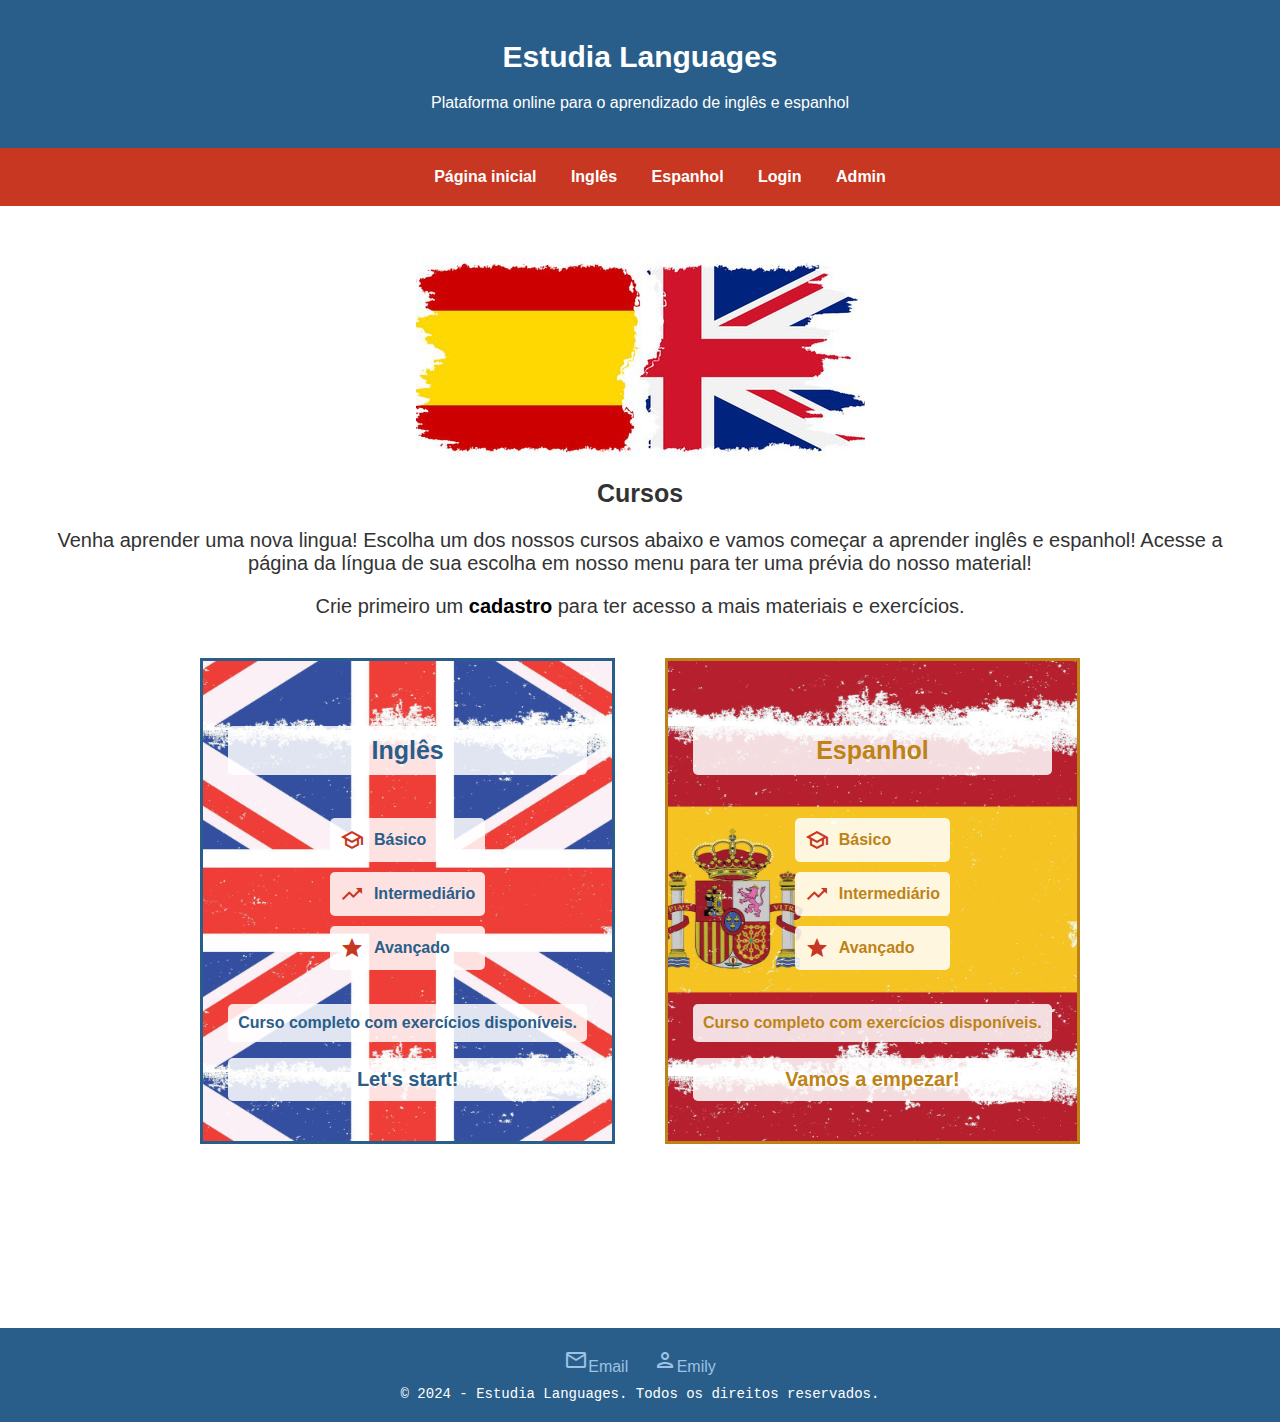
<file: index.html>
<!DOCTYPE html>
<html lang="pt-BR">
<head>
    <meta charset="UTF-8">
    <meta name="viewport" content="width=device-width, initial-scale=1.0">
    <link rel="stylesheet" type="text/css"  href="./CSS/styles.css">
    <link rel="SHORTCUT ICON" href="figs/flags.png">
    <link rel="stylesheet" href="https://fonts.googleapis.com/icon?family=Material+Icons+Outlined">
    <link rel="stylesheet" href="https://fonts.googleapis.com/icon?family=Material+Symbols+Outlined">
    <title>Estudia Languages</title>
</head>
<body>
    <header>
        <h1>Estudia Languages</h1>
        <p>Plataforma online para o aprendizado de inglês e espanhol</p>
    </header>
    <nav>
        <a href="index.html">Página inicial</a>
        <a href="Ingles.html">Inglês</a>
        <a href="Espanhol.html">Espanhol</a>
        <a href="Login.html">Login</a>
        <a href="admin.html">Admin</a>
    </nav>
    <section>
        <img src="figs/flags.png" class="img-center" alt="Bandeiras UK Spain">
        <h2 class="center-title">Cursos</h2>
        <p class="text-m">Venha aprender uma nova lingua! Escolha um dos nossos cursos abaixo e vamos começar a 
            aprender inglês e espanhol! Acesse a página da língua de sua escolha em nosso menu para ter uma prévia 
        do nosso material!</p>
        <p class="text-m">Crie primeiro um <span style="font-weight:bold; color: black;">cadastro</span> para ter acesso a mais materiais e exercícios. </p>
        <div class="course-container">
            <div class="ing">
                <div class="course">
                    <h3>Inglês</h3>
                    <ul class="levels">
                        <li><i class="material-icons-outlined">school</i> Básico</li>
                        <li><i class="material-icons-outlined">trending_up</i> Intermediário</li>
                        <li><i class="material-icons-outlined">star</i> Avançado</li>
                    </ul>
                    <p>Curso completo com exercícios disponíveis.</p>
                    <a href="Login.html">Let's start!</a>
                </div>
            </div>
            <div class="esp">
                <div class="course">
                    <h3>Espanhol</h3>
                    <ul class="levels">
                        <li><i class="material-icons-outlined">school</i> Básico</li>
                        <li><i class="material-icons-outlined">trending_up</i> Intermediário</li>
                        <li><i class="material-icons-outlined">star</i> Avançado</li>
                    </ul>
                    <p>Curso completo com exercícios disponíveis.</p>
                    <a href="Login.html">Vamos a empezar!</a>
                </div>
            </div>
        </div>
        </section>
    <footer class="site-footer">
        <div class="footer-links">
            <a href="mailto:emilyyoshizawa@alunos.utfpr.edu.br" class="footer-link"><i class="material-icons-outlined">mail</i>Email</a>
            <a href="https://emily-utf.github.io/" class="footer-link"><i class="material-icons-outlined">person</i>Emily</a>
        </div>
        <p class="footer-text">&copy; 2024 - Estudia Languages. Todos os direitos reservados.</p>
    </footer>
    
</body>
</html>
</file>
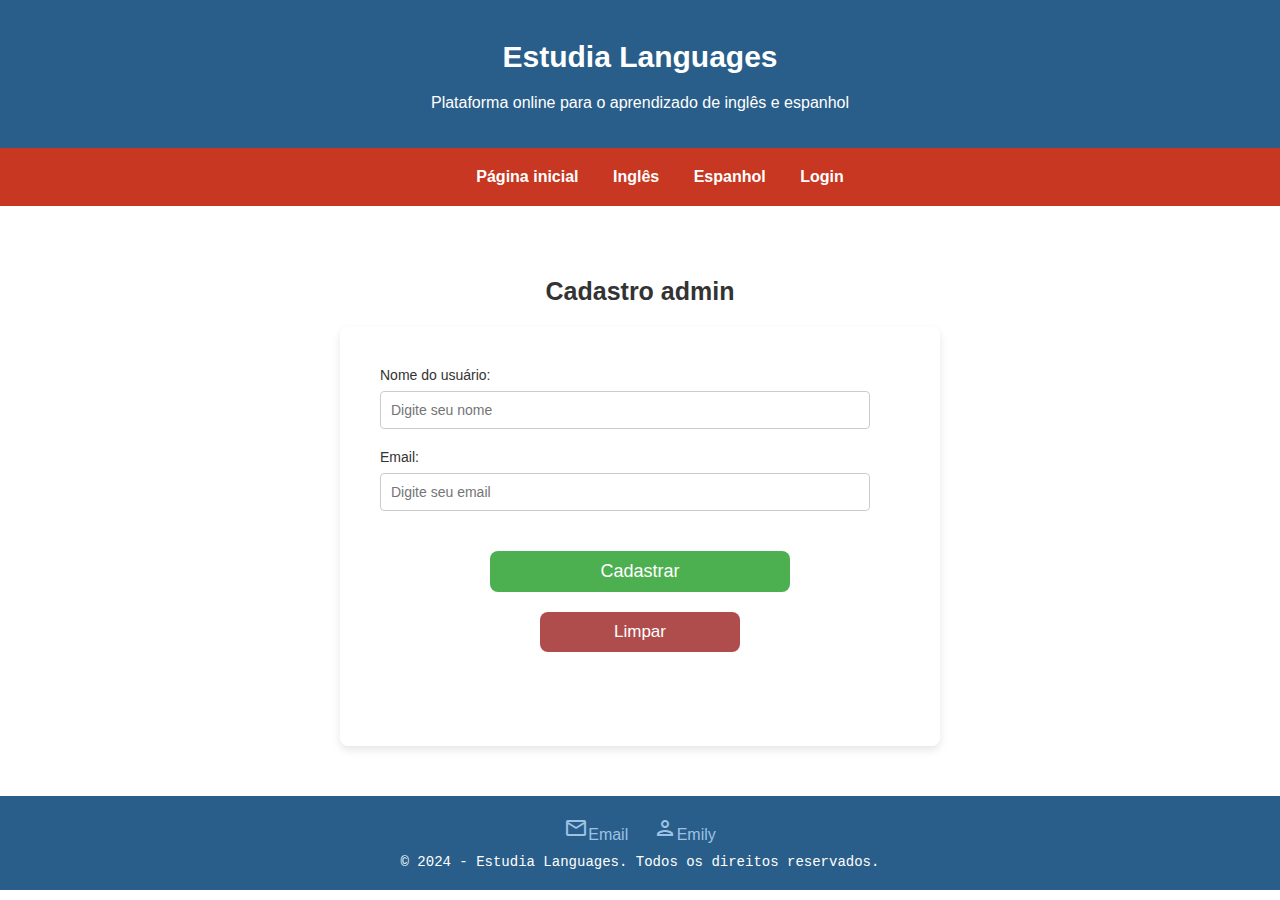
<file: admin.html>
<!DOCTYPE html>
<html lang="pt-BR">
<head>
    <meta charset="UTF-8">
    <meta name="viewport" content="width=device-width, initial-scale=1.0">
    <link rel="stylesheet" type="text/css"  href="./CSS/styles.css">
    <link rel="SHORTCUT ICON" href="figs/flags.png">
    <link rel="stylesheet" href="https://fonts.googleapis.com/icon?family=Material+Icons+Outlined">
    <link rel="stylesheet" href="https://fonts.googleapis.com/icon?family=Material+Symbols+Outlined">
    <title>Estudia Languages</title>
</head>
<body>
    <header>
        <h1>Estudia Languages</h1>
        <p>Plataforma online para o aprendizado de inglês e espanhol</p>
    </header>
    <nav>
        <a href="index.html">Página inicial</a>
        <a href="Ingles.html">Inglês</a>
        <a href="Espanhol.html">Espanhol</a>
        <a href="Login.html">Login</a>
    </nav>
    <section>
        <h2 class="center-title">Cadastro admin</h2>
        <div class="login-container">
            <form class="login-form" id="user-form">
                <label for="name">Nome do usuário:</label>
                <input type="text" id="name" name="name" required placeholder="Digite seu nome">

                <label for="email">Email:</label>
                <input type="email" id="email" name="email" required placeholder="Digite seu email">

                <button type="submit" class="login-button">Cadastrar</button>
                <button type="button" id="clear-form" class="clear-button">Limpar</button>

                <br>
                <input type="text" id="search-input" placeholder="Pesquisar por nome ou email">
                
                <ul id="UserList"></ul>
                
                <button type="button" id="clear-all" style="display: none;" class="clear-all-button">Excluir Todos</button>
            </form>

        </div>
        </section>
    <footer class="site-footer">
        <div class="footer-links">
            <a href="mailto:emilyyoshizawa@alunos.utfpr.edu.br" class="footer-link"><i class="material-icons-outlined">mail</i>Email</a>
            <a href="https://emily-utf.github.io/" class="footer-link"><i class="material-icons-outlined">person</i>Emily</a>
        </div>
        <p class="footer-text">&copy; 2024 - Estudia Languages. Todos os direitos reservados.</p>
    </footer>
    <script src="script.js"></script>
</body>
</html>
</file>
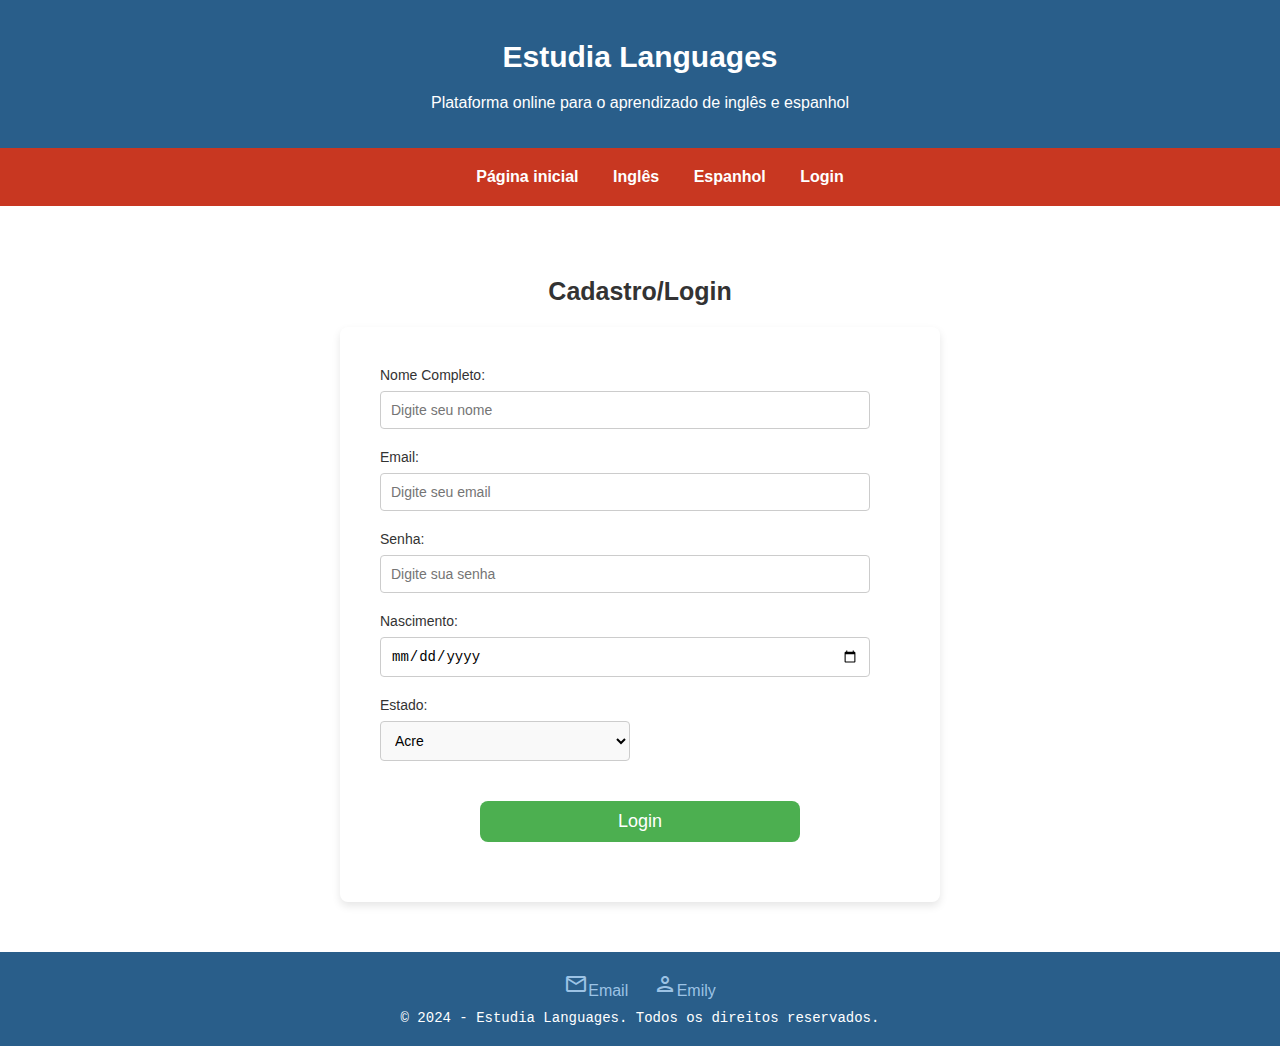
<file: Cadastro.html>
<!DOCTYPE html>
<html lang="pt-BR">
<head>
    <meta charset="UTF-8">
    <meta name="viewport" content="width=device-width, initial-scale=1.0">
    <link rel="stylesheet" type="text/css"  href="./CSS/styles.css">
    <link rel="SHORTCUT ICON" href="figs/flags.png">
    <link rel="stylesheet" href="https://fonts.googleapis.com/icon?family=Material+Icons+Outlined">
    <link rel="stylesheet" href="https://fonts.googleapis.com/icon?family=Material+Symbols+Outlined">
    <title>Estudia Languages</title>
</head>
<body>
    <header>
        <h1>Estudia Languages</h1>
        <p>Plataforma online para o aprendizado de inglês e espanhol</p>
    </header>
    <nav>
        <a href="index.html">Página inicial</a>
        <a href="Ingles.html">Inglês</a>
        <a href="Espanhol.html">Espanhol</a>
        <a href="Login.html">Login</a>
    </nav>
    <section>
        <h2 class="center-title">Cadastro/Login</h2>
        <div class="login-container">
            <form class="login-form">
                <label for="name">Nome Completo:</label>
                <input type="text" id="name" name="name" required placeholder="Digite seu nome">

                <label for="email">Email:</label>
                <input type="email" id="email" name="email" required placeholder="Digite seu email">

                <label for="password">Senha:</label>
                <input type="password" id="password" name="password" required placeholder="Digite sua senha">

                <label for="date">Nascimento:</label>
			    <input type="date" name="nascimento" id="date" min="1914-01-01" max="2024-01-01" required>

                <label for="state">Estado:</label>
                <select name="state" required="required" id="state">
                    <option value="AC">Acre</option>
                    <option value="AL">Alagoas</option>
                    <option value="AP">Amapá</option>
                    <option value="AM">Amazonas</option>
                    <option value="BA">Bahia</option>
                    <option value="CE">Ceará</option>
                    <option value="DF">Distrito Federal</option>
                    <option value="ES">Espírito Santo</option>
                    <option value="GO">Goiás</option>
                    <option value="MA">Maranhão</option>
                    <option value="MT">Mato Grosso</option>
                    <option value="MS">Mato Grosso do Sul</option>
                    <option value="MG">Minas Gerais</option>
                    <option value="PA">Pará</option>
                    <option value="PB">Paraíba</option>
                    <option value="PR">Paraná</option>
                    <option value="PE">Pernambuco</option>
                    <option value="PI">Piauí</option>
                    <option value="RJ">Rio de Janeiro</option>
                    <option value="RN">Rio Grande do Norte</option>
                    <option value="RS">Rio Grande do Sul</option>
                    <option value="RO">Rondônia</option>
                    <option value="RR">Roraima</option>
                    <option value="SC">Santa Catarina</option>
                    <option value="SP">São Paulo</option>
                    <option value="SE">Sergipe</option>
                    <option value="TO">Tocantins</option>
                  </select>
                    <br>
                  <a href="Login.html" class="login-button">Login</a>

            </form>
        </div>
        </section>
    <footer class="site-footer">
        <div class="footer-links">
            <a href="mailto:emilyyoshizawa@alunos.utfpr.edu.br" class="footer-link"><i class="material-icons-outlined">mail</i>Email</a>
            <a href="https://emily-utf.github.io/" class="footer-link"><i class="material-icons-outlined">person</i>Emily</a>
        </div>
        <p class="footer-text">&copy; 2024 - Estudia Languages. Todos os direitos reservados.</p>
    </footer>
    
</body>
</html>
</file>
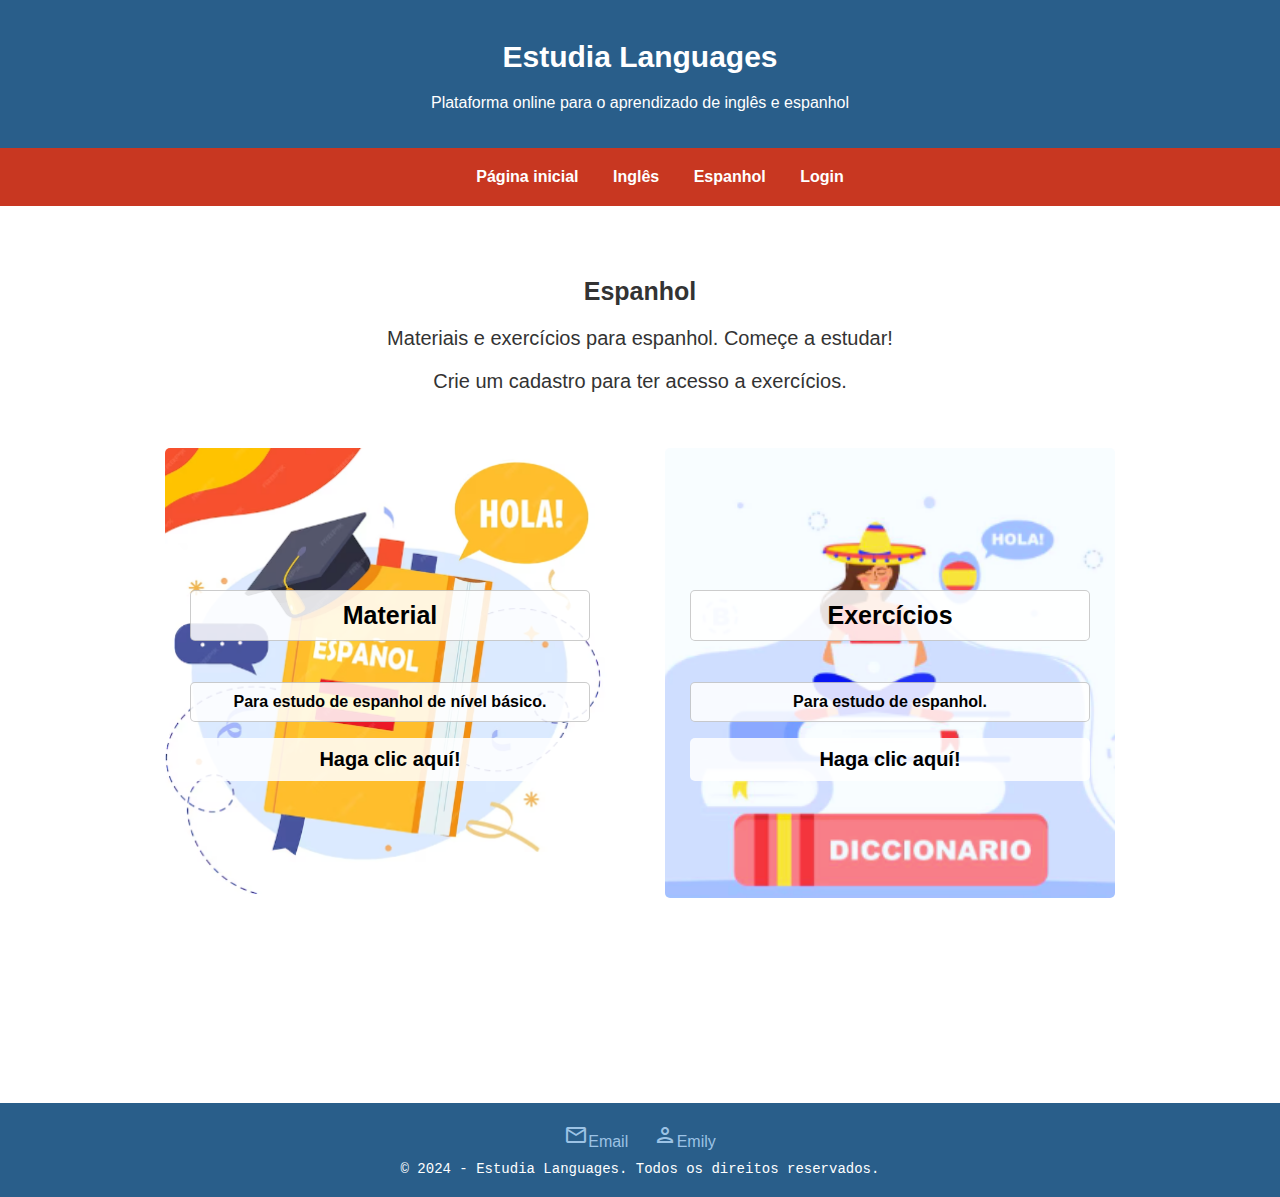
<file: Espanhol.html>
<!DOCTYPE html>
<html lang="pt-BR">
<head>
    <meta charset="UTF-8">
    <meta name="viewport" content="width=device-width, initial-scale=1.0">
    <link rel="stylesheet" type="text/css"  href="./CSS/styles.css">
    <link rel="SHORTCUT ICON" href="figs/flags.png">
    <link rel="stylesheet" href="https://fonts.googleapis.com/icon?family=Material+Icons+Outlined">
    <link rel="stylesheet" href="https://fonts.googleapis.com/icon?family=Material+Symbols+Outlined">
    <title>Estudia Languages</title>
</head>
<body>
    <header>
        <h1>Estudia Languages</h1>
        <p>Plataforma online para o aprendizado de inglês e espanhol</p>
    </header>
    <nav>
        <a href="index.html">Página inicial</a>
        <a href="Ingles.html">Inglês</a>
        <a href="Espanhol.html">Espanhol</a>
        <a href="Login.html">Login</a>
    </nav>
    <section>
        <h2 class="center-title">Espanhol</h2>
            <p class="text-m">Materiais e exercícios para espanhol. Começe a estudar!</p>
            <p class="text-m">Crie um cadastro para ter acesso a exercícios.</p>
                <div class="course-container">
                    <div class="course MatEsp">
                        <h3 class="whitebg">Material</h3>
                        <p class="whitebg">Para estudo de espanhol de nível básico.</p>
                        <a href="MaterialEsp.html">Haga clic aquí!</a>
                    </div>
                    <div class="course ExEsp">
                        <h3 class="whitebg">Exercícios</h3>
                        <p class="whitebg">Para estudo de espanhol.</p>
                        <a href="ExEsp.html">Haga clic aquí!</a>
                    </div>
                </div>
        </section>
    <footer class="site-footer">
        <div class="footer-links">
            <a href="mailto:emilyyoshizawa@alunos.utfpr.edu.br" class="footer-link"><i class="material-icons-outlined">mail</i>Email</a>
            <a href="https://emily-utf.github.io/" class="footer-link"><i class="material-icons-outlined">person</i>Emily</a>
        </div>
        <p class="footer-text">&copy; 2024 - Estudia Languages. Todos os direitos reservados.</p>
    </footer>
    
</body>
</html>
</file>
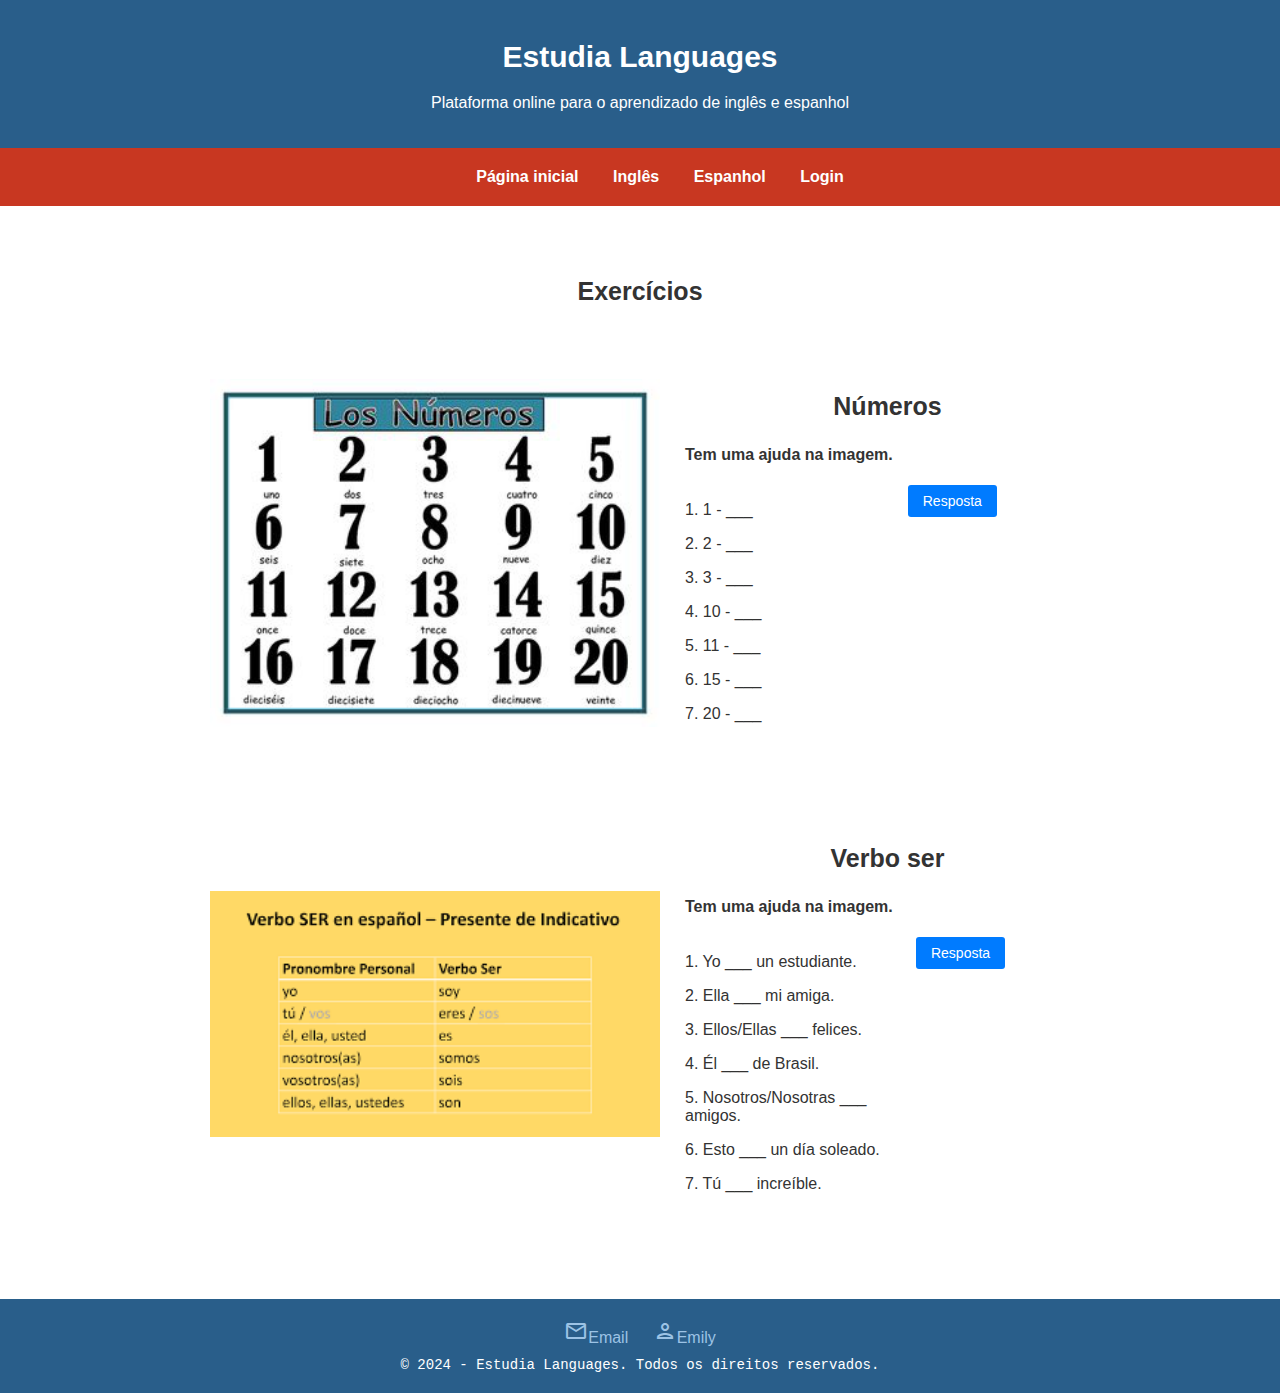
<file: ExEsp.html>
<!DOCTYPE html>
<html lang="pt-BR">
<head>
    <meta charset="UTF-8">
    <meta name="viewport" content="width=device-width, initial-scale=1.0">
    <link rel="stylesheet" type="text/css"  href="./CSS/styles.css">
    <link rel="SHORTCUT ICON" href="figs/flags.png">
    <link rel="stylesheet" href="https://fonts.googleapis.com/icon?family=Material+Icons+Outlined">
    <link rel="stylesheet" href="https://fonts.googleapis.com/icon?family=Material+Symbols+Outlined">
    <title>Estudia Languages</title>
</head>
<body>
    <header>
        <h1>Estudia Languages</h1>
        <p>Plataforma online para o aprendizado de inglês e espanhol</p>
    </header>
    <nav>
        <a href="index.html">Página inicial</a>
        <a href="Ingles.html">Inglês</a>
        <a href="Espanhol.html">Espanhol</a>
        <a href="Login.html">Login</a>
    </nav>
    <section>
        <h2 class="center-title">Exercícios</h2>
        <div class="mat">
            <div class="image-text">
                <img src="figs/numEsp.png" alt="Números">
                <div class="text">
                    <h3 class="center-title">Números</h3>
                    <h4>Tem uma ajuda na imagem.</h4>
                    <div class="questions-answers">
                        <div class="questions">
                            <p>1. 1 - ___</p>
                            <p>2. 2 - ___</p>
                            <p>3. 3 - ___</p>
                            <p>4. 10 - ___</p>
                            <p>5. 11 - ___</p>
                            <p>6. 15 - ___</p>
                            <p>7. 20 - ___</p>
                        </div>
                        <div class="answers-container">
                            <input type="checkbox" id="toggle-answers-numbers" class="toggle-answers">
                            <label for="toggle-answers-numbers" class="toggle-button">Resposta</label>
                            <div class="answers">
                                <ul>
                                    <li>1. uno</li>
                                    <li>2. dos</li>
                                    <li>3. tres</li>
                                    <li>4. diez</li>
                                    <li>5. once</li>
                                    <li>6. quince</li>
                                    <li>7. veinte</li>
                                </ul>
                            </div>
                        </div>
                    </div>
                </div>
            </div>
        </div>
        
        <div class="mat">
            <div class="image-text">
                <img src="figs/verbEsp.png" alt="Verbo ser">
                <div class="text">
                    <h3 class="center-title">Verbo ser</h3>
                    <h4>Tem uma ajuda na imagem.</h4>
                    <div class="questions-answers">
                        <div class="questions">
                            <p>1. Yo ___ un estudiante.</p>
                            <p>2. Ella ___ mi amiga.</p>
                            <p>3. Ellos/Ellas ___ felices.</p>
                            <p>4. Él ___ de Brasil.</p>
                            <p>5. Nosotros/Nosotras ___ amigos.</p>
                            <p>6. Esto ___ un día soleado.</p>
                            <p>7. Tú ___ increíble.</p>
                        </div>
                        <div class="answers-container">
                            <input type="checkbox" id="toggle-answers-verb" class="toggle-answers">
                            <label for="toggle-answers-verb" class="toggle-button">Resposta</label>
                            <div class="answers">
                                <ul>
                                    <li>1. soy</li>
                                    <li>2. es</li>
                                    <li>3. son</li>
                                    <li>4. es</li>
                                    <li>5. somos</li>
                                    <li>6. es</li>
                                    <li>7. eres</li>
                                </ul>
                            </div>
                        </div>
                    </div>
                </div>
            </div>
        </div>
        </section>
    <footer class="site-footer">
        <div class="footer-links">
            <a href="mailto:emilyyoshizawa@alunos.utfpr.edu.br" class="footer-link"><i class="material-icons-outlined">mail</i>Email</a>
            <a href="https://emily-utf.github.io/" class="footer-link"><i class="material-icons-outlined">person</i>Emily</a>
        </div>
        <p class="footer-text">&copy; 2024 - Estudia Languages. Todos os direitos reservados.</p>
    </footer>
    
</body>
</html>
</file>
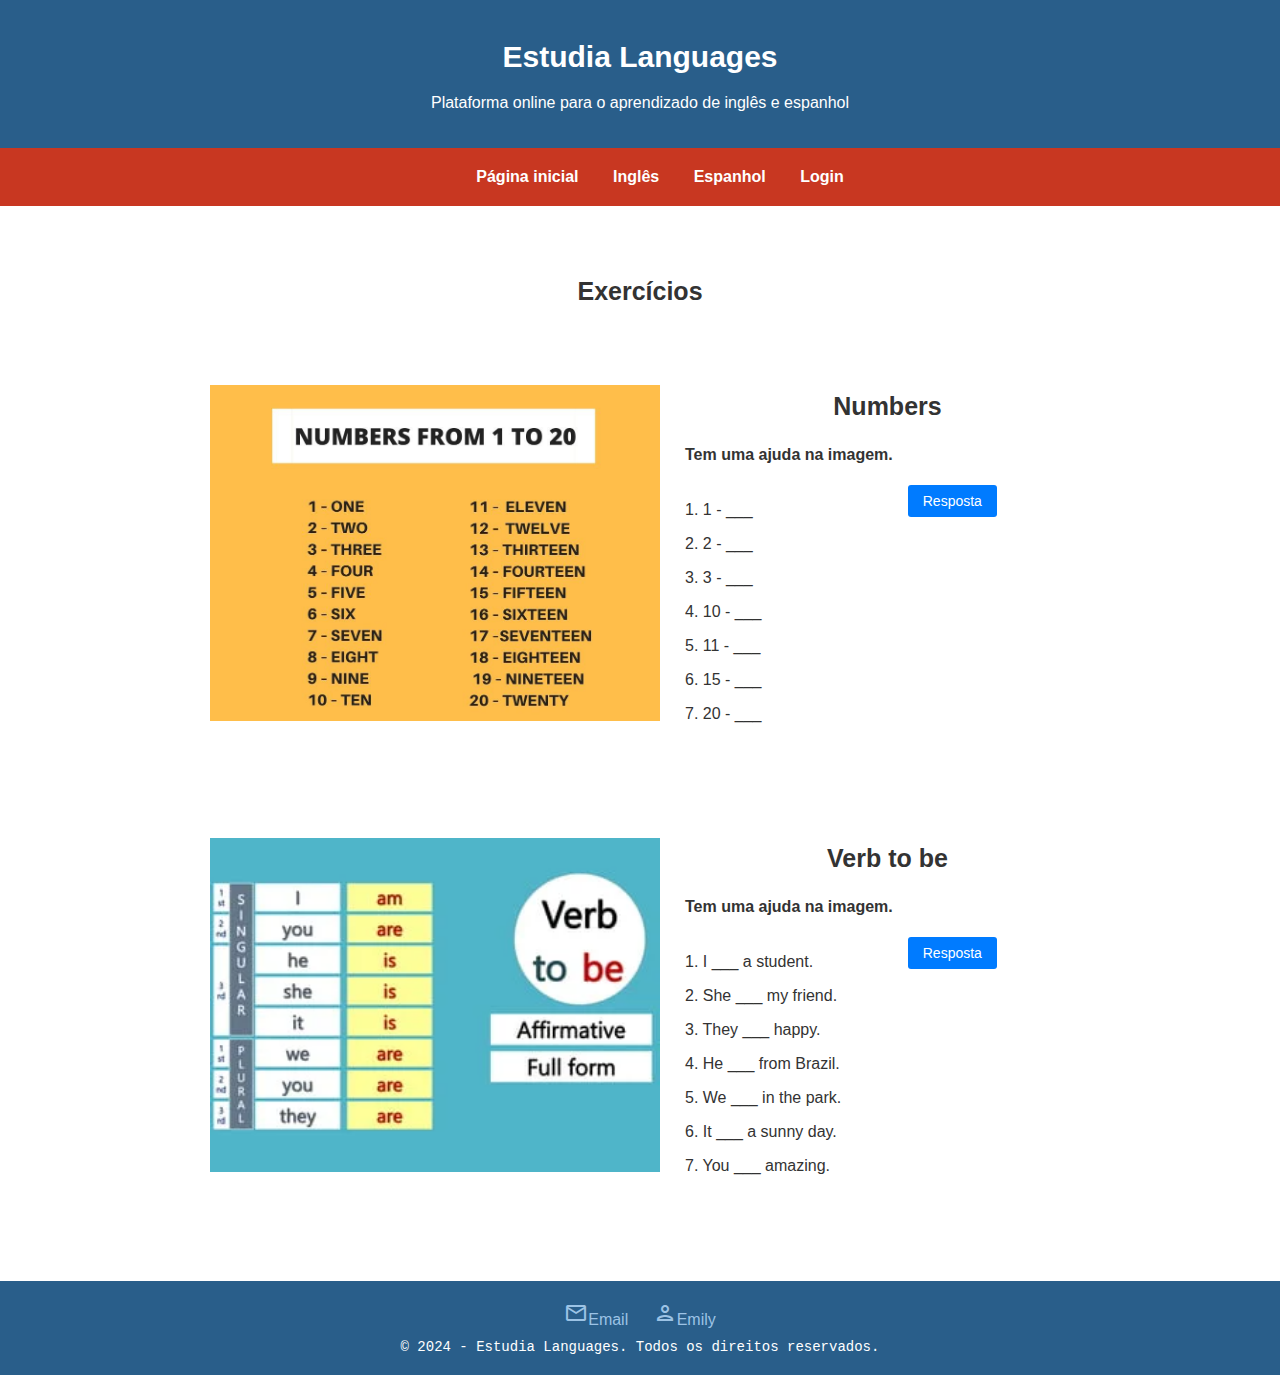
<file: ExIng.html>
<!DOCTYPE html>
<html lang="pt-BR">
<head>
    <meta charset="UTF-8">
    <meta name="viewport" content="width=device-width, initial-scale=1.0">
    <link rel="stylesheet" type="text/css"  href="./CSS/styles.css">
    <link rel="SHORTCUT ICON" href="figs/flags.png">
    <link rel="stylesheet" href="https://fonts.googleapis.com/icon?family=Material+Icons+Outlined">
    <link rel="stylesheet" href="https://fonts.googleapis.com/icon?family=Material+Symbols+Outlined">
    <title>Estudia Languages</title>
</head>
<body>
    <header>
        <h1>Estudia Languages</h1>
        <p>Plataforma online para o aprendizado de inglês e espanhol</p>
    </header>
    <nav>
        <a href="index.html">Página inicial</a>
        <a href="Ingles.html">Inglês</a>
        <a href="Espanhol.html">Espanhol</a>
        <a href="Login.html">Login</a>
    </nav>
    <section>
        <h2 class="center-title">Exercícios</h2>
        <div class="mat">
            <div class="image-text">
                <img src="figs/numIng.png" alt="Numbers">
                <div class="text">
                    <h3 class="center-title">Numbers</h3>
                    <h4>Tem uma ajuda na imagem.</h4>
                    <div class="questions-answers">
                        <div class="questions">
                            <p>1. 1 - ___</p>
                            <p>2. 2 - ___</p>
                            <p>3. 3 - ___</p>
                            <p>4. 10 - ___</p>
                            <p>5. 11 - ___</p>
                            <p>6. 15 - ___</p>
                            <p>7. 20 - ___</p>
                        </div>
                        <div class="answers-container">
                            <input type="checkbox" id="toggle-answers-numbers" class="toggle-answers">
                            <label for="toggle-answers-numbers" class="toggle-button">Resposta</label>
                            <div class="answers">
                                <ul>
                                    <li>1. one</li>
                                    <li>2. two</li>
                                    <li>3. three</li>
                                    <li>4. ten</li>
                                    <li>5. eleven</li>
                                    <li>6. fifteen</li>
                                    <li>7. twenty</li>
                                </ul>
                            </div>
                        </div>
                    </div>
                </div>
            </div>
        </div>
        
        <div class="mat">
            <div class="image-text">
                <img src="figs/verbIng.png" alt="Verb to Be">
                <div class="text">
                    <h3 class="center-title">Verb to be</h3>
                    <h4>Tem uma ajuda na imagem.</h4>
                    <div class="questions-answers">
                        <div class="questions">
                            <p>1. I ___ a student.</p>
                            <p>2. She ___ my friend.</p>
                            <p>3. They ___ happy.</p>
                            <p>4. He ___ from Brazil.</p>
                            <p>5. We ___ in the park.</p>
                            <p>6. It ___ a sunny day.</p>
                            <p>7. You ___ amazing.</p>
                        </div>
                        <div class="answers-container">
                            <input type="checkbox" id="toggle-answers-verb" class="toggle-answers">
                            <label for="toggle-answers-verb" class="toggle-button">Resposta</label>
                            <div class="answers">
                                <ul>
                                    <li>1. am</li>
                                    <li>2. is</li>
                                    <li>3. are</li>
                                    <li>4. is</li>
                                    <li>5. are</li>
                                    <li>6. is</li>
                                    <li>7. are</li>
                                </ul>
                            </div>
                        </div>
                    </div>
                </div>
            </div>
        </div>
        </section>
    <footer class="site-footer">
        <div class="footer-links">
            <a href="mailto:emilyyoshizawa@alunos.utfpr.edu.br" class="footer-link"><i class="material-icons-outlined">mail</i>Email</a>
            <a href="https://emily-utf.github.io/" class="footer-link"><i class="material-icons-outlined">person</i>Emily</a>
        </div>
        <p class="footer-text">&copy; 2024 - Estudia Languages. Todos os direitos reservados.</p>
    </footer>
    
</body>
</html>
</file>
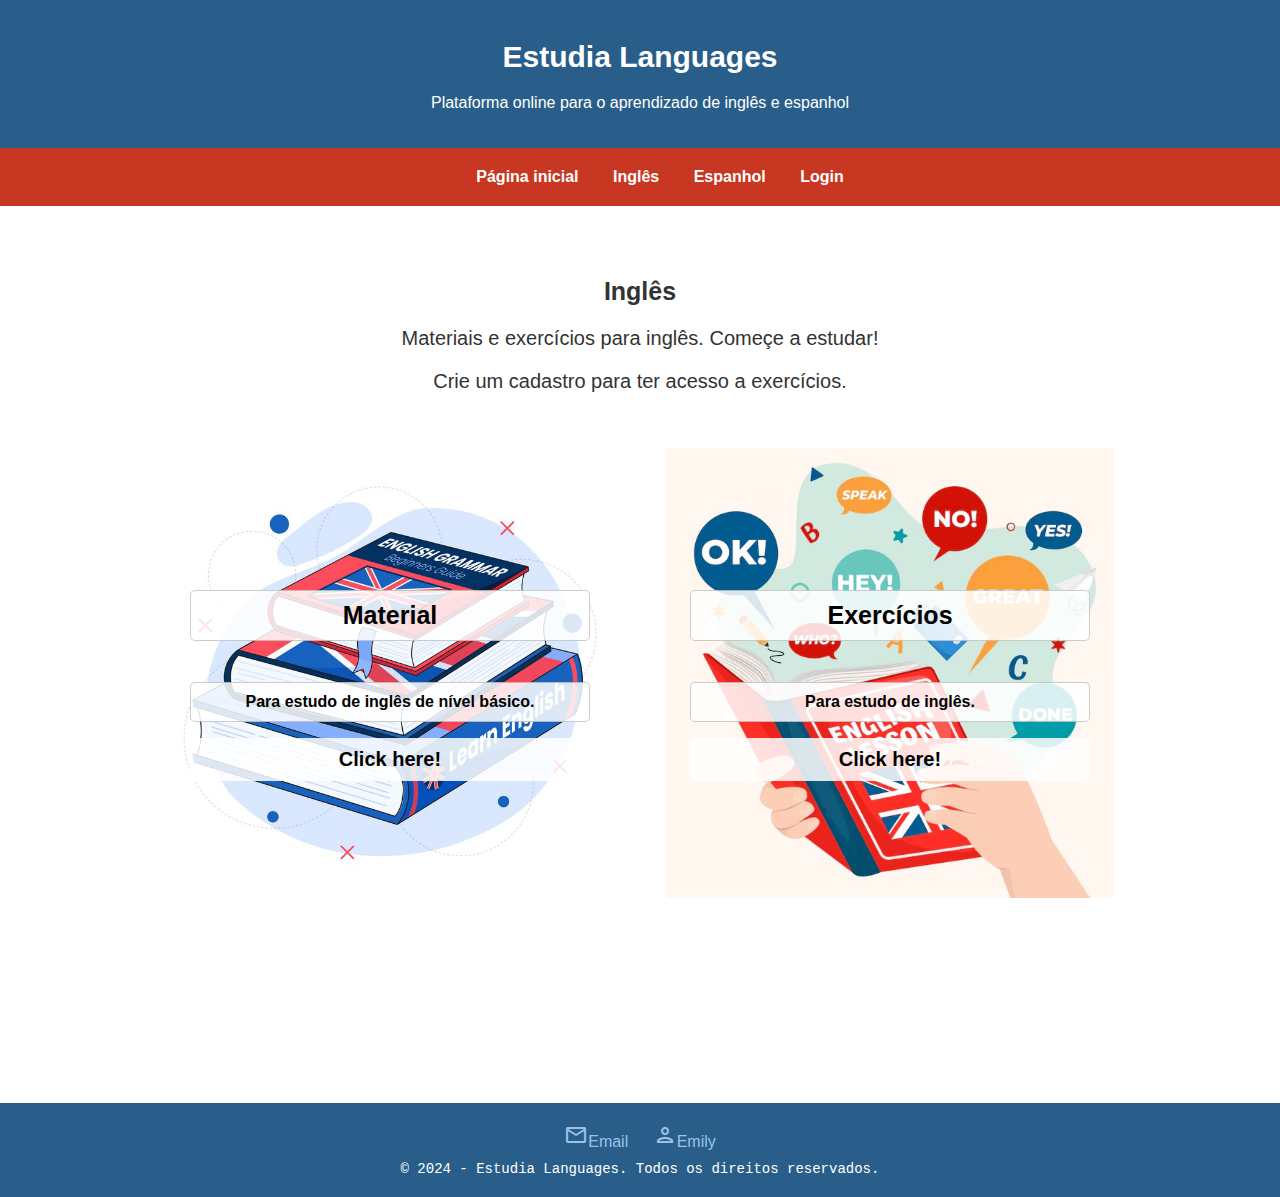
<file: Ingles.html>
<!DOCTYPE html>
<html lang="pt-BR">
<head>
    <meta charset="UTF-8">
    <meta name="viewport" content="width=device-width, initial-scale=1.0">
    <link rel="stylesheet" type="text/css"  href="./CSS/styles.css">
    <link rel="SHORTCUT ICON" href="figs/flags.png">
    <link rel="stylesheet" href="https://fonts.googleapis.com/icon?family=Material+Icons+Outlined">
    <link rel="stylesheet" href="https://fonts.googleapis.com/icon?family=Material+Symbols+Outlined">
    <title>Estudia Languages</title>
</head>
<body>
    <header>
        <h1>Estudia Languages</h1>
        <p>Plataforma online para o aprendizado de inglês e espanhol</p>
    </header>
    <nav>
        <a href="index.html">Página inicial</a>
        <a href="Ingles.html">Inglês</a>
        <a href="Espanhol.html">Espanhol</a>
        <a href="Login.html">Login</a>
    </nav>
    <section>
        <h2 class="center-title">Inglês</h2>
            <p class="text-m">Materiais e exercícios para inglês. Começe a estudar!</p>
            <p class="text-m">Crie um cadastro para ter acesso a  exercícios. </p>
                <div class="course-container">
                    <div class="course MatIng">
                        <h3 class="whitebg">Material</h3>
                        <p class="whitebg">Para estudo de inglês de nível básico.</p>
                        <a href="MaterialIng.html">Click here!</a>
                    </div>
                    <div class="course ExIng">
                        <h3 class="whitebg">Exercícios</h3>
                        <p class="whitebg">Para estudo de inglês.</p>
                        <a href="ExIng.html">Click here!</a>
                    </div>
                </div>
        </section>
    <footer class="site-footer">
        <div class="footer-links">
            <a href="mailto:emilyyoshizawa@alunos.utfpr.edu.br" class="footer-link"><i class="material-icons-outlined">mail</i>Email</a>
            <a href="https://emily-utf.github.io/" class="footer-link"><i class="material-icons-outlined">person</i>Emily</a>
        </div>
        <p class="footer-text">&copy; 2024 - Estudia Languages. Todos os direitos reservados.</p>
    </footer>
    
</body>
</html>
</file>
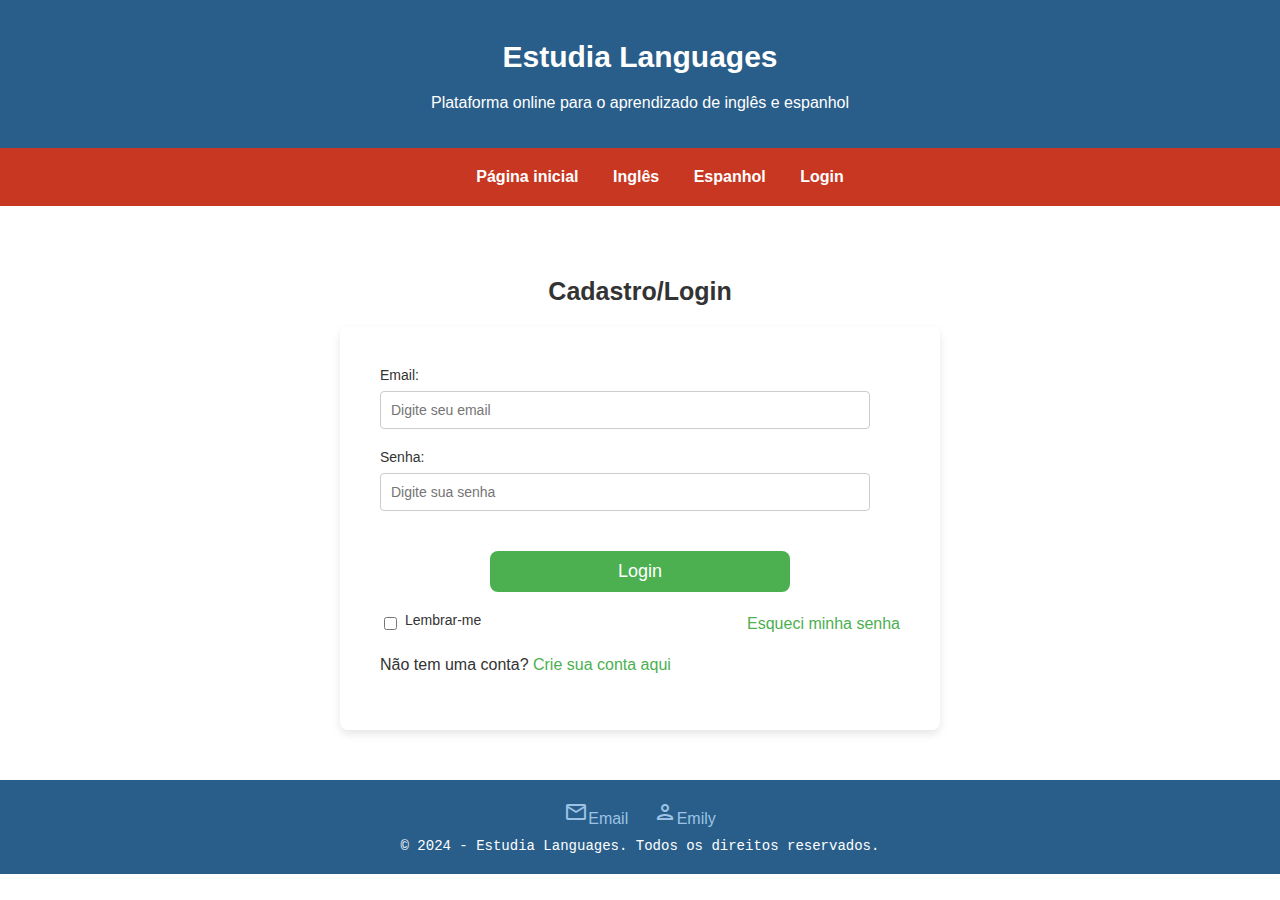
<file: Login.html>
<!DOCTYPE html>
<html lang="pt-BR">
<head>
    <meta charset="UTF-8">
    <meta name="viewport" content="width=device-width, initial-scale=1.0">
    <link rel="stylesheet" type="text/css"  href="./CSS/styles.css">
    <link rel="SHORTCUT ICON" href="figs/flags.png">
    <link rel="stylesheet" href="https://fonts.googleapis.com/icon?family=Material+Icons+Outlined">
    <link rel="stylesheet" href="https://fonts.googleapis.com/icon?family=Material+Symbols+Outlined">
    <title>Estudia Languages</title>
</head>
<body>
    <header>
        <h1>Estudia Languages</h1>
        <p>Plataforma online para o aprendizado de inglês e espanhol</p>
    </header>
    <nav>
        <a href="index.html">Página inicial</a>
        <a href="Ingles.html">Inglês</a>
        <a href="Espanhol.html">Espanhol</a>
        <a href="Login.html">Login</a>
    </nav>
    <section>
        <h2 class="center-title">Cadastro/Login</h2>
        <div class="login-container">
            <form class="login-form">
                <label for="email">Email:</label>
                <input type="email" id="email" name="email" required placeholder="Digite seu email">

                <label for="password">Senha:</label>
                <input type="password" id="password" name="password" required placeholder="Digite sua senha">
                <button type="submit" class="login-button">Login</button>

                <div class="form-options">
                    <div class="remember">
                        <input type="checkbox" id="remember" name="remember">
                        <label>Lembrar-me</label>
                    </div>
                    <div class="forgot-password">
                        <a href="Senha.html">Esqueci minha senha</a>
                    </div>
                </div>
                <div class="signup-link">
                    <p>Não tem uma conta? <a href="Cadastro.html">Crie sua conta aqui</a></p>
                </div>
            </form>
        </div>
        </section>
    <footer class="site-footer">
        <div class="footer-links">
            <a href="mailto:emilyyoshizawa@alunos.utfpr.edu.br" class="footer-link"><i class="material-icons-outlined">mail</i>Email</a>
            <a href="https://emily-utf.github.io/" class="footer-link"><i class="material-icons-outlined">person</i>Emily</a>
        </div>
        <p class="footer-text">&copy; 2024 - Estudia Languages. Todos os direitos reservados.</p>
    </footer>
    
</body>
</html>
</file>
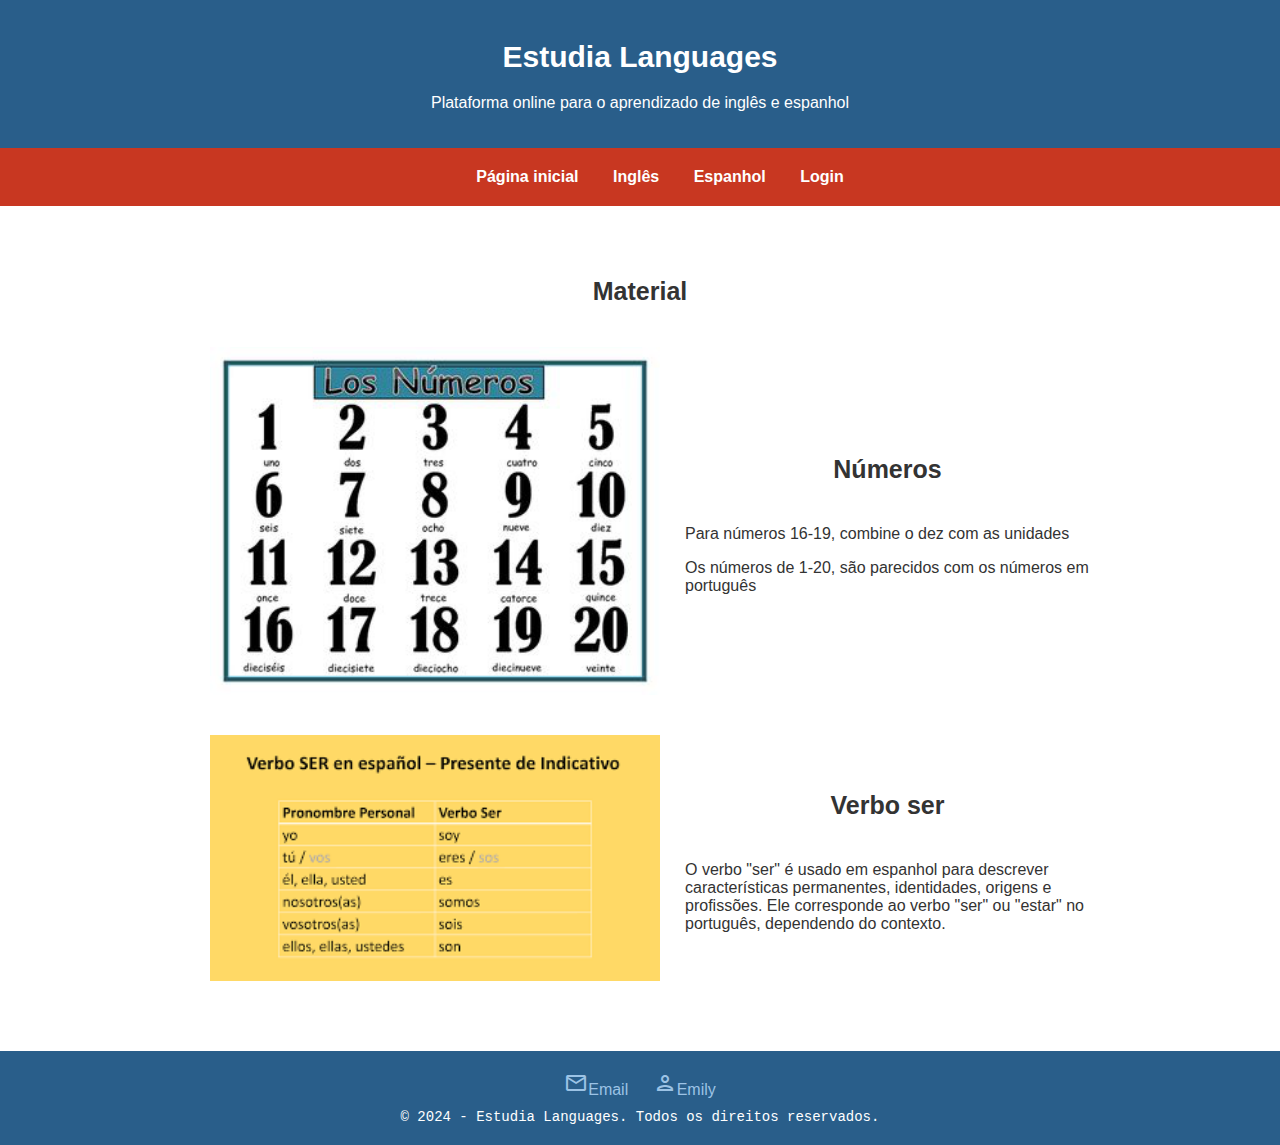
<file: MaterialEsp.html>
<!DOCTYPE html>
<html lang="pt-BR">
<head>
    <meta charset="UTF-8">
    <meta name="viewport" content="width=device-width, initial-scale=1.0">
    <link rel="stylesheet" type="text/css"  href="./CSS/styles.css">
    <link rel="SHORTCUT ICON" href="figs/flags.png">
    <link rel="stylesheet" href="https://fonts.googleapis.com/icon?family=Material+Icons+Outlined">
    <link rel="stylesheet" href="https://fonts.googleapis.com/icon?family=Material+Symbols+Outlined">
    <title>Estudia Languages</title>
</head>
<body>
    <header>
        <h1>Estudia Languages</h1>
        <p>Plataforma online para o aprendizado de inglês e espanhol</p>
    </header>
    <nav>
        <a href="index.html">Página inicial</a>
        <a href="Ingles.html">Inglês</a>
        <a href="Espanhol.html">Espanhol</a>
        <a href="Login.html">Login</a>
    </nav>
    <section>
        <h2 class="center-title">Material</h2>
        <div class="mat">
            <div class="image-text">
                <img src="figs/numEsp.png" alt="Números">
                <div class="text">
                    <h3 class="center-title">Números</h3>
                    <div class="questions-answers">
                        <div class="questions">
                            <p>Para números 16-19, combine o dez com as unidades</p>
                            <p>Os números de 1-20, são parecidos com os números em português</p>
                        </div>     
                    </div>
                </div>
            </div>
        </div>
        
        <div class="mat">
            <div class="image-text">
                <img src="figs/verbEsp.png" alt="Verbo ser">
                <div class="text">
                    <h3 class="center-title">Verbo ser</h3>
                    <div class="questions-answers">
                        <div class="questions">
                            <p>O verbo "ser" é usado em espanhol para descrever características permanentes, identidades, origens e profissões. 
                                Ele corresponde ao verbo "ser" ou "estar" no português, dependendo do contexto.</p>
                        </div>
                    </div>
                </div>
            </div>
        </div>
        </section>
    <footer class="site-footer">
        <div class="footer-links">
            <a href="mailto:emilyyoshizawa@alunos.utfpr.edu.br" class="footer-link"><i class="material-icons-outlined">mail</i>Email</a>
            <a href="https://emily-utf.github.io/" class="footer-link"><i class="material-icons-outlined">person</i>Emily</a>
        </div>
        <p class="footer-text">&copy; 2024 - Estudia Languages. Todos os direitos reservados.</p>
    </footer>
    
</body>
</html>
</file>
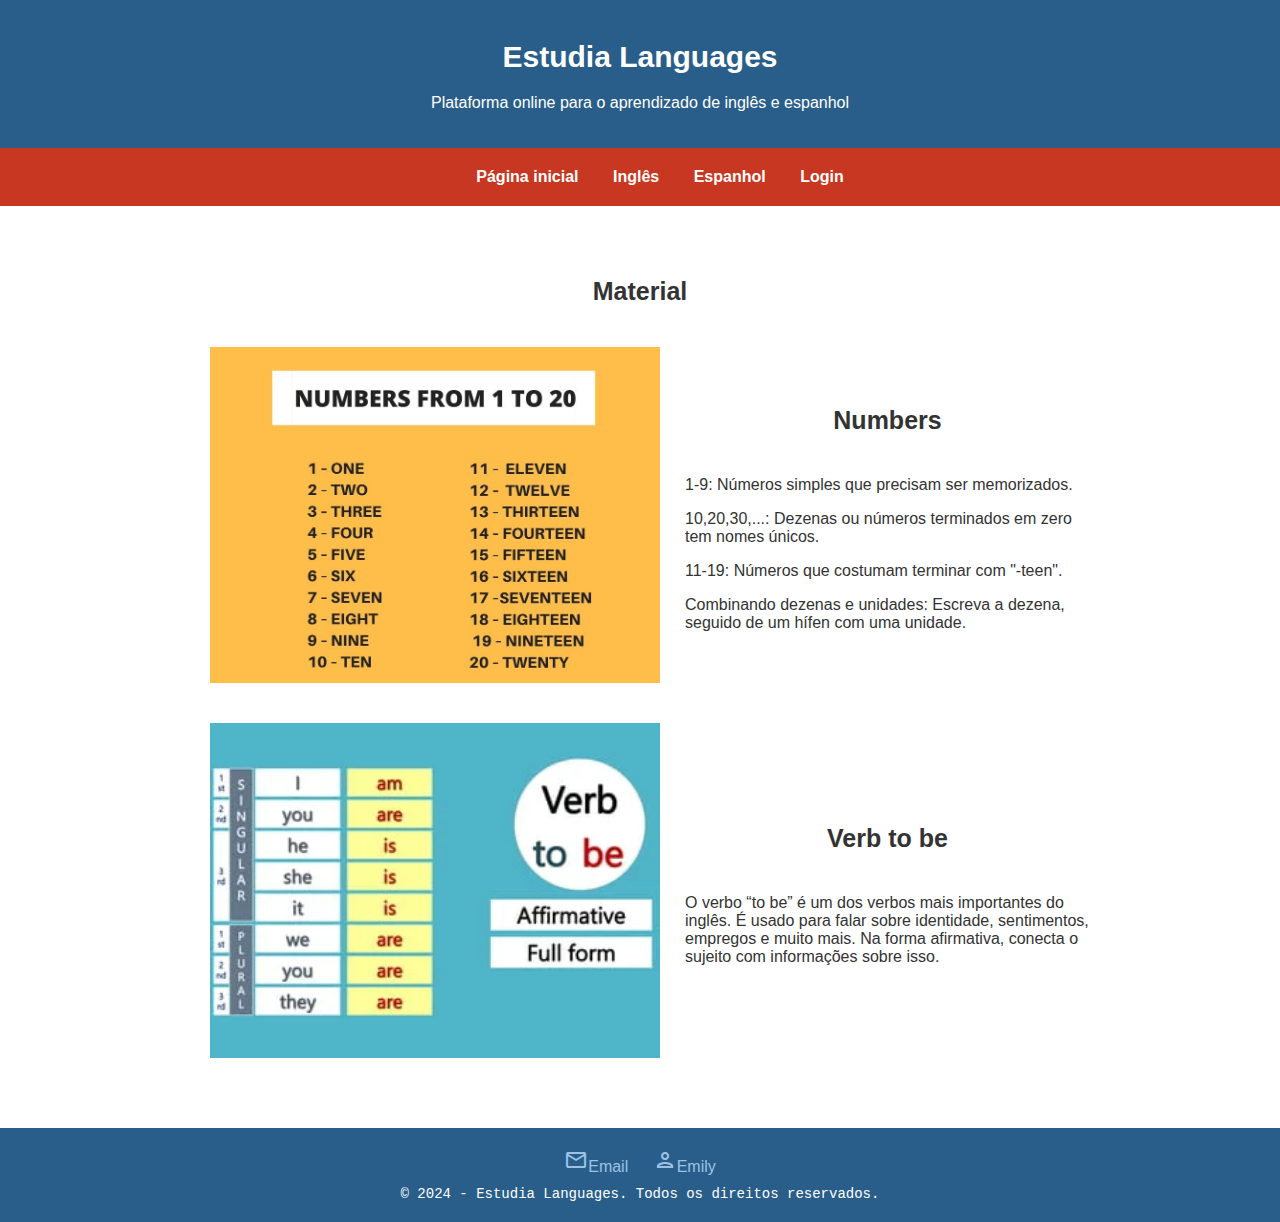
<file: MaterialIng.html>
<!DOCTYPE html>
<html lang="pt-BR">
<head>
    <meta charset="UTF-8">
    <meta name="viewport" content="width=device-width, initial-scale=1.0">
    <link rel="stylesheet" type="text/css"  href="./CSS/styles.css">
    <link rel="SHORTCUT ICON" href="figs/flags.png">
    <link rel="stylesheet" href="https://fonts.googleapis.com/icon?family=Material+Icons+Outlined">
    <link rel="stylesheet" href="https://fonts.googleapis.com/icon?family=Material+Symbols+Outlined">
    <title>Estudia Languages</title>
</head>
<body>
    <header>
        <h1>Estudia Languages</h1>
        <p>Plataforma online para o aprendizado de inglês e espanhol</p>
    </header>
    <nav>
        <a href="index.html">Página inicial</a>
        <a href="Ingles.html">Inglês</a>
        <a href="Espanhol.html">Espanhol</a>
        <a href="Login.html">Login</a>
    </nav>
    <section>
        <h2 class="center-title">Material</h2>
        <div class="mat">
            <div class="image-text">
                <img src="figs/numIng.png" alt="Numbers">
                <div class="text">
                    <h3 class="center-title">Numbers</h3>
                    <div class="questions-answers">
                        <div class="questions">
                            <p>1-9: Números simples que precisam ser memorizados.</p>
                            <p>10,20,30,...: Dezenas ou números terminados em zero tem nomes únicos.</p>
                            <p>11-19: Números que costumam terminar com "-teen".</p>
                            <p>Combinando dezenas e unidades: Escreva a dezena, seguido de um hífen com uma unidade.</p>
                        </div>     
                    </div>
                </div>
            </div>
        </div>
        
        <div class="mat">
            <div class="image-text">
                <img src="figs/verbIng.png" alt="Verb to Be">
                <div class="text">
                    <h3 class="center-title">Verb to be</h3>
                    <div class="questions-answers">
                        <div class="questions">
                            <p>O verbo “to be” é um dos verbos mais importantes do inglês. É usado para falar 
                                sobre identidade, sentimentos, empregos e muito mais. 
                                Na forma afirmativa, conecta o sujeito com informações sobre isso.</p>
                        </div>
                    </div>
                </div>
            </div>
        </div>
        </section>
    <footer class="site-footer">
        <div class="footer-links">
            <a href="mailto:emilyyoshizawa@alunos.utfpr.edu.br" class="footer-link"><i class="material-icons-outlined">mail</i>Email</a>
            <a href="https://emily-utf.github.io/" class="footer-link"><i class="material-icons-outlined">person</i>Emily</a>
        </div>
        <p class="footer-text">&copy; 2024 - Estudia Languages. Todos os direitos reservados.</p>
    </footer>
    
</body>
</html>
</file>
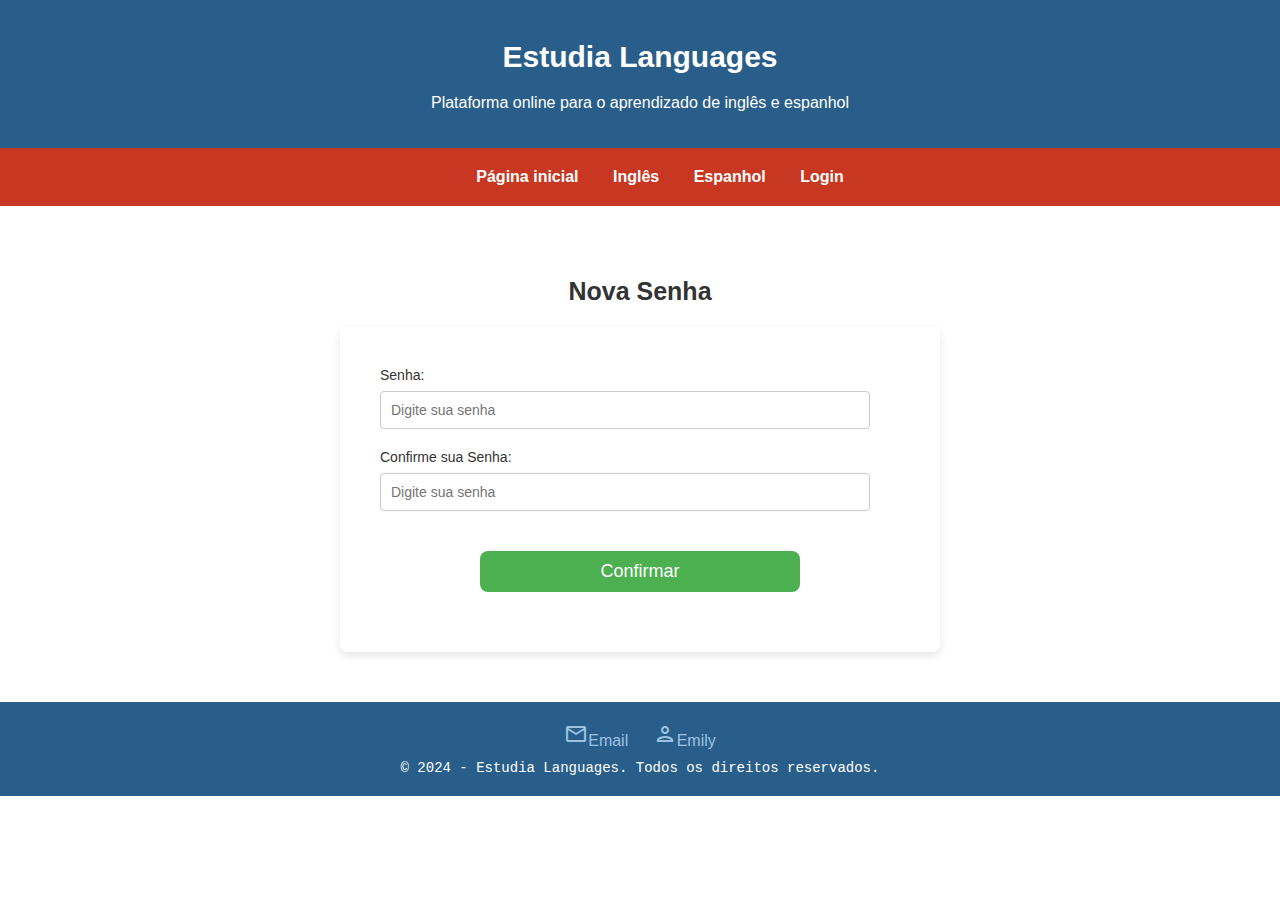
<file: RSenha.html>
<!DOCTYPE html>
<html lang="pt-BR">
<head>
    <meta charset="UTF-8">
    <meta name="viewport" content="width=device-width, initial-scale=1.0">
    <link rel="stylesheet" type="text/css"  href="./CSS/styles.css">
    <link rel="SHORTCUT ICON" href="figs/flags.png">
    <link rel="stylesheet" href="https://fonts.googleapis.com/icon?family=Material+Icons+Outlined">
    <link rel="stylesheet" href="https://fonts.googleapis.com/icon?family=Material+Symbols+Outlined">
    <title>Estudia Languages</title>
</head>
<body>
    <header>
        <h1>Estudia Languages</h1>
        <p>Plataforma online para o aprendizado de inglês e espanhol</p>
    </header>
    <nav>
        <a href="index.html">Página inicial</a>
        <a href="Ingles.html">Inglês</a>
        <a href="Espanhol.html">Espanhol</a>
        <a href="Login.html">Login</a>
    </nav>
    <section>
        <h2 class="center-title">Nova Senha</h2>
        <div class="login-container">
            <form class="login-form">
                <label for="password">Senha:</label>
                <input type="password" id="password" name="password" required placeholder="Digite sua senha">

                <label for="password">Confirme sua Senha:</label>
                <input type="password" id="confirm" name="confirm" required placeholder="Digite sua senha">
                <a href="Login.html" class="login-button">Confirmar</a>
            </form>
        </div>
        </section>
    <footer class="site-footer">
        <div class="footer-links">
            <a href="mailto:emilyyoshizawa@alunos.utfpr.edu.br" class="footer-link"><i class="material-icons-outlined">mail</i>Email</a>
            <a href="https://emily-utf.github.io/" class="footer-link"><i class="material-icons-outlined">person</i>Emily</a>
        </div>
        <p class="footer-text">&copy; 2024 - Estudia Languages. Todos os direitos reservados.</p>
    </footer>
    
</body>
</html>
</file>
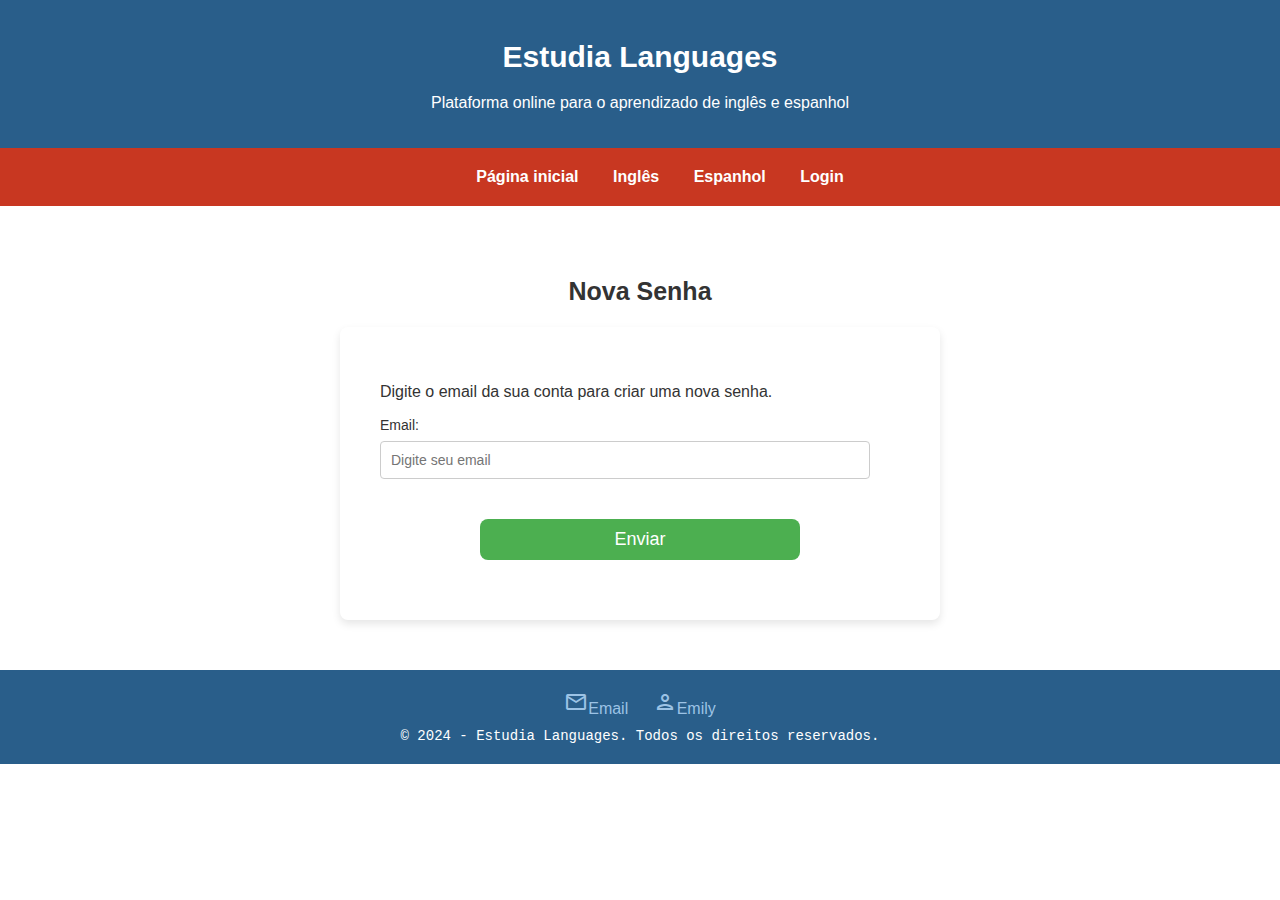
<file: Senha.html>
<!DOCTYPE html>
<html lang="pt-BR">
<head>
    <meta charset="UTF-8">
    <meta name="viewport" content="width=device-width, initial-scale=1.0">
    <link rel="stylesheet" type="text/css"  href="./CSS/styles.css">
    <link rel="SHORTCUT ICON" href="figs/flags.png">
    <link rel="stylesheet" href="https://fonts.googleapis.com/icon?family=Material+Icons+Outlined">
    <link rel="stylesheet" href="https://fonts.googleapis.com/icon?family=Material+Symbols+Outlined">
    <title>Estudia Languages</title>
</head>
<body>
    <header>
        <h1>Estudia Languages</h1>
        <p>Plataforma online para o aprendizado de inglês e espanhol</p>
    </header>
    <nav>
        <a href="index.html">Página inicial</a>
        <a href="Ingles.html">Inglês</a>
        <a href="Espanhol.html">Espanhol</a>
        <a href="Login.html">Login</a>
    </nav>
    <section>
        <h2 class="center-title">Nova Senha</h2>
        <div class="login-container">
            <form class="login-form">
                <p>Digite o email da sua conta para criar uma nova senha.</p>
                <label for="email">Email:</label>
                <input type="email" id="email" name="email" required placeholder="Digite seu email">

                <a href="RSenha.html" class="login-button">Enviar</a>
                   
            </form>
        </div>
        </section>
    <footer class="site-footer">
        <div class="footer-links">
            <a href="mailto:emilyyoshizawa@alunos.utfpr.edu.br" class="footer-link"><i class="material-icons-outlined">mail</i>Email</a>
            <a href="https://emily-utf.github.io/" class="footer-link"><i class="material-icons-outlined">person</i>Emily</a>
        </div>
        <p class="footer-text">&copy; 2024 - Estudia Languages. Todos os direitos reservados.</p>
    </footer>
    
</body>
</html>
</file>
<file: CSS/styles.css>
body {
    font-family: Arial, sans-serif;
    margin: 0;
    padding: 0;
    color: #333;
    box-sizing: border-box;
}

.center-title{
    text-align: center;
    font-size: 25px;
}

h1{
    text-align: center;
    font-size: 30px;
    font-family: Georgia,  sans-serif ;
}

header {
    background-color: #295e8a;
    color: white;
    padding: 20px;
    text-align: center;
}
nav {
    text-align: center;
    background-color: #c83721;
    padding: 20px;
    position: sticky;
    top: 0;
    width: 100%;
    z-index: 1000;
}
nav a {
    color: white;
    text-decoration: none;
    font-weight: bold;
    margin: 0 15px;
}
nav a:hover {
    text-decoration: underline;
    color: #f7dda5;
}
section {
    padding: 20px;
    margin: 30px;
}

.text-m{
    font-size: 20px;
    text-align: center;
}

.course {
    flex: 1;
    padding: 25px;
    margin: 15px 0;
    border-radius: 5px;
    display: flex;
    flex-direction: row;
    max-width: 400px;
    text-align: center;
    transition: transform 0.3s;
    overflow: hidden; 
    height: 400px;
    justify-content: center;
    flex-direction: column;
    font-weight: bold;
}
.course:hover {
    transform: scale(1.05); 
}

.course-container {
    display: flex; 
    flex-wrap: wrap;
    padding: 20px;
    gap: 50px;
    justify-content: center; 
    align-items: flex-start;
    height: 600px;
}

.whitebg {
    background-color: rgba(255, 255, 255, 0.85); 
    padding: 5px 10px; 
    border-radius: 5px;
    display: inline-block; 
    border: 1px solid rgba(0, 0, 0, 0.2); 
}

.course a, .course p, .course li, .course h3 {
    text-decoration: none;
    background-color: rgba(255, 255, 255, 0.85); 
    padding: 10px;
    border-radius: 5px;
    text-align: center;
}

.course h3 {
    font-size: 25px;
}

.course a:hover {
    transform: scale(1.05); 
}

/* Index cursos*/
.ing{
    border: 3px solid #295e8a;
    background-image: url('../figs/uk.png');
    background-position: center;
    color: #295e8a;

}

.ing a{
    transition: transform 0.3s;
    color: #295e8a;
    font-size: 20px;
}

.ing a:hover{
    background-color: #629dd1;
    color: #12293b;
}

.esp{
    border: 3px solid #bd8317;
    background-image: url('../figs/spain.png');
    background-position: center;
    color: #bd8317;
}

.esp a{
    transition: transform 0.3s;
    color: #bd8317;
    font-size: 20px;
}

.esp a:hover{
    background-color: #f0bc48;
    color:#49330a;
}

.img-center{
    display: block;
    margin-left: auto;
    margin-right: auto;
}

/* Ingles */
.MatIng {
    background-image: url('../figs/ingM.png'); 
    background-size: cover; 
    background-position: center; 
    color: black;
}

.ExIng {
    background-image: url('../figs/ingE.png'); 
    background-size: cover; 
    background-position: center; 
    color: black;
}

/* Espanhol */ 
.MatEsp {
    background-image: url('../figs/espM.png'); 
    background-size: cover; 
    background-position: center; 
    color: black;
}

.ExEsp {
    background-image: url('../figs/espE.png'); 
    background-size: cover; 
    background-position: center; 
    color: black;
}

.MatIng a, .ExIng a, .MatEsp a, .ExEsp a{
    transition: transform 0.3s;
    color: black;
    font-size: 20px;
}

.MatIng a:hover,.ExIng a:hover,.MatEsp a:hover,.ExEsp a:hover {
    background-color: #f7dda5;
}

/* Login e Cadastro */
.login-container {
    display: flex;
    justify-content: center;
    align-items: center;
}

.login-form {
    background-color: white;
    padding: 40px;
    border-radius: 8px;
    box-shadow: 0 4px 8px rgba(0, 0, 0, 0.1);
    width: 600px;
    box-sizing: border-box;
}

.login-form label {
    display: block;
    margin-bottom: 8px;
    font-size: 14px;
}

.login-form input[type="email"], [type="password"], [type="text"], [type="date"]{
    width: 90%;
    padding: 10px;
    margin-bottom: 20px;
    border: 1px solid #ccc;
    border-radius: 4px;
    font-size: 14px;
}

#state {
    width: 250px; 
    padding: 10px;
    margin-bottom: 20px;
    border: 1px solid #ccc; 
    border-radius: 4px; 
    font-size: 14px; 
    background-color: #f9f9f9; 
    cursor: pointer; 
}

.remember {
    display: flex;
    align-items: center;
    gap: 5px;
}

.form-options {
    display: flex;
    justify-content: space-between;
    align-items: center;
    margin-top: 10px;
}

.login-button {
    display: block; 
    width: 300px; 
    margin: 20px auto;
    padding: 10px; 
    background-color: #4CAF50;
    color: white;
    border: none;
    border-radius: 8px; 
    font-size: 18px; 
    text-align: center; 
    text-decoration: none;
    cursor: pointer;
}

.login-button:hover {
    background-color: #45a049;
}


.clear-button {
    display: block; 
    width: 200px; 
    margin: 20px auto;
    padding: 10px; 
    background-color: #af4c4c;
    color: white;
    border: none;
    border-radius: 8px; 
    font-size: 17px; 
    text-align: center; 
    text-decoration: none;
    cursor: pointer;
}

.clear-button:hover {
    background-color: #a04545;
}



.clear-all-button {
    display: block; 
    width: 100px; 
    margin: 20px auto;
    padding: 10px; 
    background-color: #af4c4c;
    color: white;
    border: none;
    border-radius: 8px; 
    font-size: 13px; 
    text-align: center; 
    text-decoration: none;
    cursor: pointer;
}

.clear-all-button {
    background-color: #a04545;
}

.delete-button{
    display: block; 
    width: 30px; 
    background-color: #ad5d5d;
    color: white;
    border: none;
    border-radius: 8px; 
    font-size: 15px; 
    font-weight: bold;
    text-align: center; 
    text-decoration: none;
    cursor: pointer;
}

.forgot-password a,
.signup-link a {
    color: #4CAF50;
    text-decoration: none;
}

.forgot-password a:hover,
.signup-link a:hover {
    text-decoration: underline;
}

.signup-link {
    margin-top: 20px;
}

.levels {
    list-style: none; 
    padding: 0;
    margin: auto;
}

.levels li {
    display: flex;
    align-items: center;
    margin: 10px 0;
}

.levels li i {
    color: #c83721;
    margin-right: 10px; 
}


.site-footer {
    background-color: #295e8a;
    color: #fff;
    padding: 20px;
    text-align: center;
}

.footer-links {
    margin-bottom: 10px;
}

.footer-link {
    color: #9cc3e5;
    text-decoration: none;
    margin: 0 10px;
    font-size: 16px;
    transition: color 0.3s;
}

.footer-link:hover {
    color: #67aae4;
}

.footer-text {
    font-size: 14px;
    margin: 0;
    font-family: 'Courier New';
}

.mat {
    width: 100%;
    display: flex;
    justify-content: center;
    align-items: center;
    padding: 20px;
  }
  
.image-text {
    display: flex;
    align-items: center;
    justify-content: space-between;
    width: 100%;
    max-width: 900px;
  }
  
.image-text img {
    width: 50%;
    height: auto;
    display: block;
  }
  
.text {
    width: 45%;
    padding: 20px;
  }
 
.questions-answers {
    display: flex;
    justify-content: space-between;
    margin-top: 15px;
}
.answers-container {
    width: 45%;
    position: relative;
}

.answers {
    display: none;
    margin-top: 10px;
}

.toggle-answers {
    display: none;
}

.toggle-answers:checked + .toggle-button + .answers {
    display: block;
    animation: fadeIn 0.3s ease-in-out;
}

.toggle-button {
    display: inline-block;
    padding: 8px 15px;
    font-size: 14px;
    color: white;
    background-color: #007BFF;
    border: none;
    border-radius: 3px;
    cursor: pointer;
    text-align: center;
}

.toggle-button:hover {
    background-color: #0056b3;
}

#UserList {
    list-style-type: none;
    padding-left: 0;
    }

.listUser{
    border-radius: 10px;
    border-style: double;
    padding: 10px; 
}

@keyframes fadeIn {
    from {
        opacity: 0;
        transform: translateY(-10px);
    }
    to {
        opacity: 1;
        transform: translateY(0);
    }
}

.answers ul {
    list-style-type: none;
    padding-left: 0;
}

.answers li {
    margin-bottom: 10px;
}
  
  @media (max-width: 768px) {
    .image-text {
      flex-direction: column;
      text-align: center;
    }
  
    .image-text img {
      width: 100%;
      margin-bottom: 20px;
    }
  
    .text {
      width: 90%;
    }
  }
  
  
  @media (max-width: 480px) {
    .text {
      padding: 10px;
    }
  }

@media (max-width: 768px) {
    .course {
        flex: 1 1 100%; 
        max-width: 100%; 
    }
    .course-container {
        height: auto; 
    }

    .login-container {
        height: auto;
        margin-top: 20px;
    }

    .login-form {
        width: 80%;
    }


  
}
</file>
